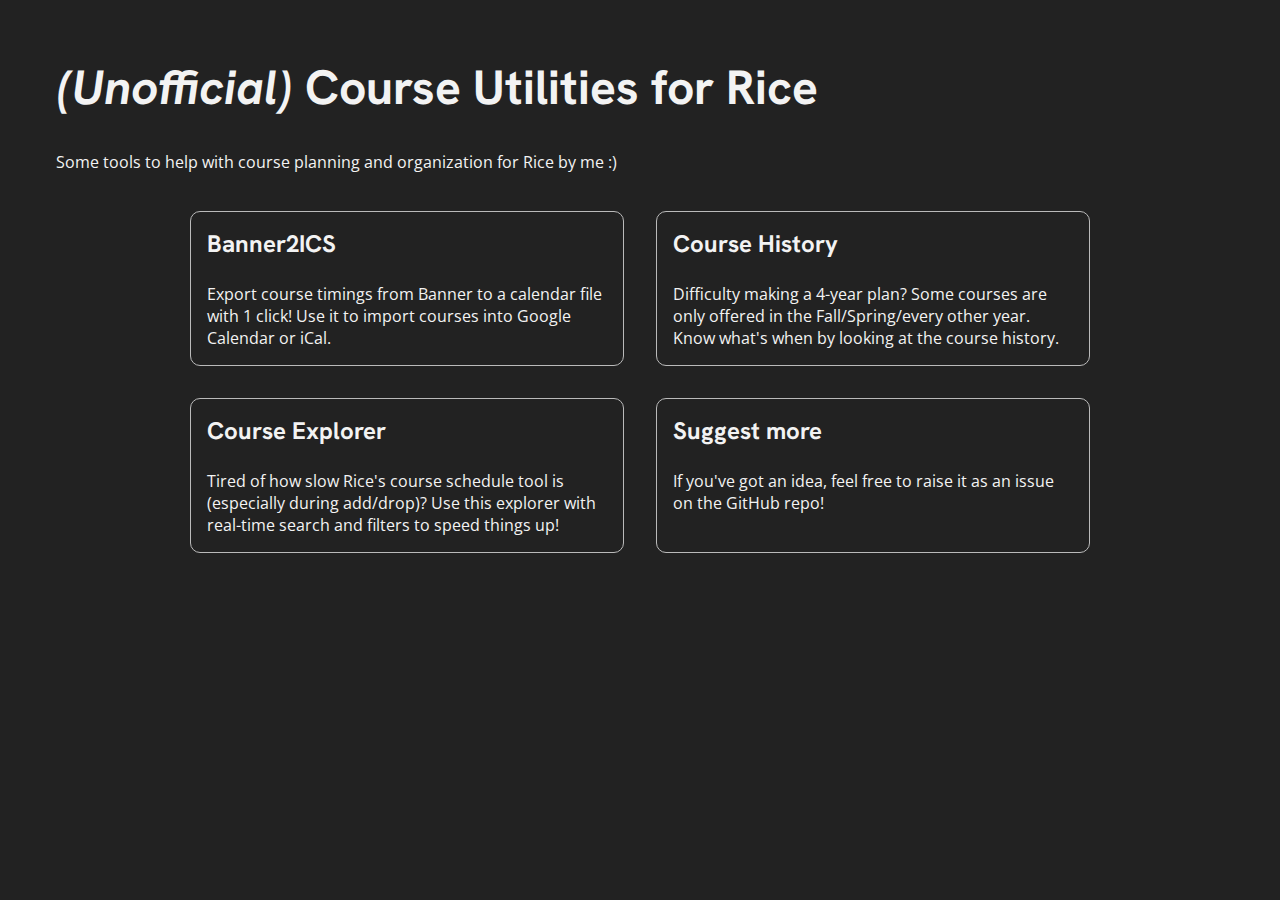
<file: index.html>
<!DOCTYPE html>
<html>
    <head>
		<!-- Google tag (gtag.js) -->
		<script async src="https://www.googletagmanager.com/gtag/js?id=G-L536E2FBC2"></script>
		<script>
			window.dataLayer = window.dataLayer || [];
			function gtag(){dataLayer.push(arguments);}
			gtag('js', new Date());

			gtag('config', 'G-L536E2FBC2');
		</script>
        <meta charset="utf-8">
        <meta name="viewport" content="width=device-width, initial-scale=1">
        <title>Course Utilities for Rice</title>
        <link rel="stylesheet" href="style.css" />
    </head>
    <body>
        <h1><i>(Unofficial)</i> Course Utilities for Rice</h1>
        <span>Some tools to help with course planning and organization for Rice by me :)</span>
        <br />
        <br />

        <div id="card-container">
            <a href="./Banner2ICS/" class="tool-card">
                <h2>Banner2ICS</h2>
                <span>Export course timings from Banner to a calendar file with 1 click! Use it to import courses into Google Calendar or iCal.</span>
            </a>
    
            <a href="https://fadileledath.com/course-scraper/history/" class="tool-card">
                <h2>Course History</h2>
                <span>Difficulty making a 4-year plan? Some courses are only offered in the Fall/Spring/every other year. Know what's when by looking at the course history.</span>
            </a>
    
            <a href="https://fadileledath.com/course-scraper/explorer/" class="tool-card">
                <h2>Course Explorer</h2>
                <span>Tired of how slow Rice's course schedule tool is (especially during add/drop)? Use this explorer with real-time search and filters to speed things up!</span>
            </a>
    
            <a href="https://github.com/fadilf/RiceCourseUtilities/issues" class="tool-card">
                <h2>Suggest more</h2>
                <span>If you've got an idea, feel free to raise it as an issue on the GitHub repo!</span>
            </a>
        </div>

    </body>
</html>
</file>
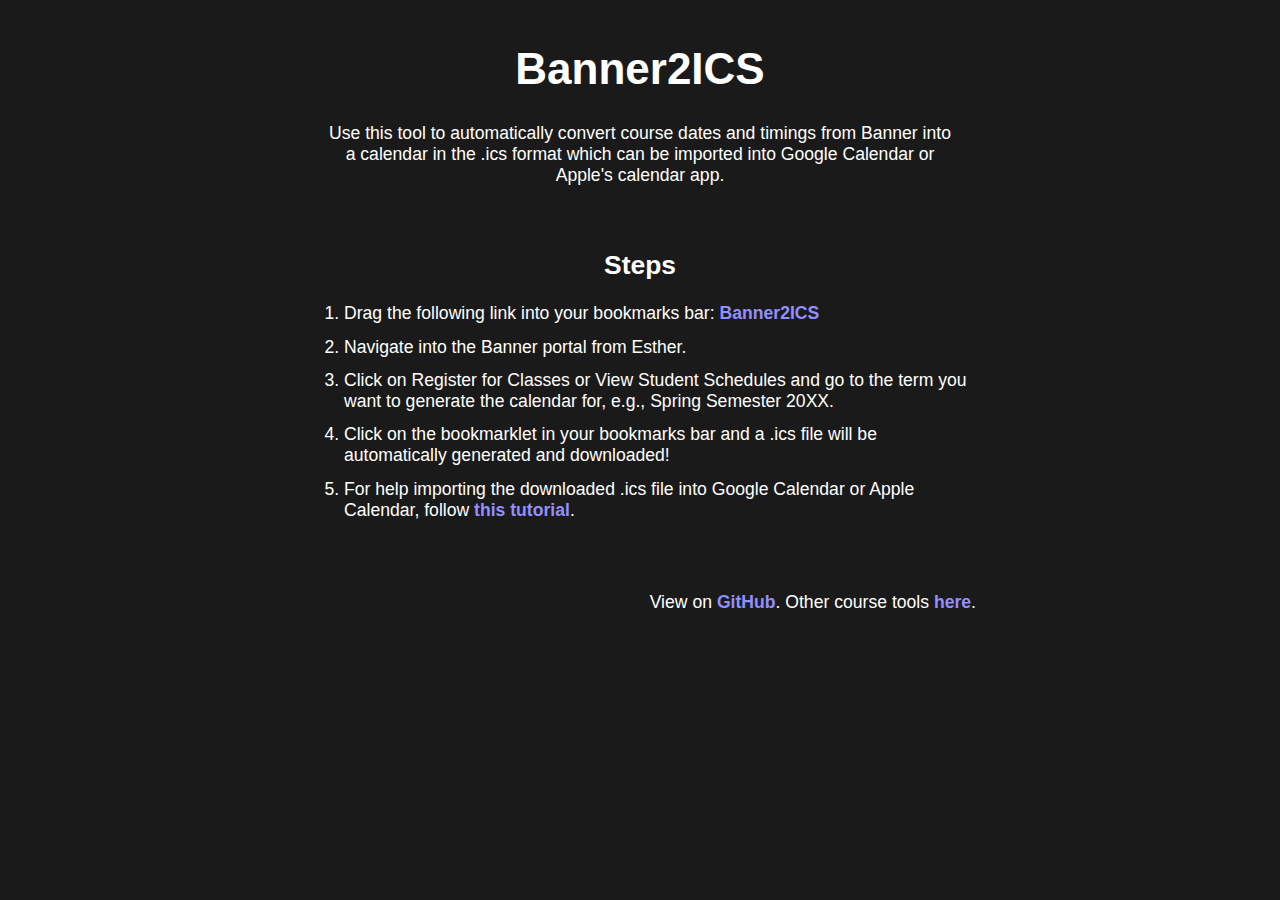
<file: Banner2ICS/index.html>
<html>
	<head>
		<!-- Google tag (gtag.js) -->
		<script async src="https://www.googletagmanager.com/gtag/js?id=G-L536E2FBC2"></script>
		<script>
			window.dataLayer = window.dataLayer || [];
			function gtag(){dataLayer.push(arguments);}
			gtag('js', new Date());

			gtag('config', 'G-L536E2FBC2');
		</script>
		<title>Banner2ICS</title>
	</head>
	<body>
		<h1>Banner2ICS</h1>
		<p id="info">Use this tool to automatically convert course dates and timings from Banner into a calendar in the .ics format which can be imported into Google Calendar or Apple's calendar app.</p>
		<br />
		<br />
		<h2>Steps</h2>
		<ol id="steps">
			<li>Drag the following link into your bookmarks bar: <a href='javascript:void function(){$.getScript("https://cdn.statically.io/gh/fadilf/RiceCourseUtilities/gh-pages/Banner2ICS/Banner2ICS.js")}();'>Banner2ICS</a></li>
			<li>Navigate into the Banner portal from Esther.</li>
			<li>Click on Register for Classes or View Student Schedules and go to the term you want to generate the calendar for, e.g., Spring Semester 20XX.</li>
			<li>Click on the bookmarklet in your bookmarks bar and a .ics file will be automatically generated and downloaded!</li>
			<li>For help importing the downloaded .ics file into Google Calendar or Apple Calendar, follow <a href="https://www.lifewire.com/how-to-import-ics-calendar-files-in-ical-1172177">this tutorial</a>.</li>
            <br /><br />
            <p id="attr">View on <a href="https://github.com/fadilf/RiceCourseUtilities/" target="_blank">GitHub</a>. Other course tools <a href="https://fadileledath.com/RiceCourseUtilities/" target="_blank">here</a>.</p>
		</ol>
		<style>
			h1 {
				margin-top: 1em;
				font-size: 2.5em;
			}
			h2 {
				font-size: 1.5em;
			}
			body {
				font-family: Arial;
				text-align: center;
				font-size: 1.1em;
                background: #1a1a1a;
                color: white;
			}
            body a {
                color: #928fff;
                font-weight: bold;
                text-decoration: none;
            }
			#steps {
				display: block;
				width: 50%;
				text-align: left;
				min-width: 35em;
				margin: 0 auto;
			}
			#steps li {
				margin: 0.7em 0;
			}
			#info {
				display: block;
				width: 50%;
				min-width: 35em;
				margin: 0 auto;
			}
            #attr {
                text-align: right;
            }
		</style>
	</body>
</html>
</file>
<file: style.css>
@import url('https://fonts.googleapis.com/css2?family=Hanken+Grotesk:ital,wght@0,700;1,700&family=Open+Sans&display=swap');

body {
    font-family: 'Open Sans', sans-serif;
    background: rgb(34, 34, 34);
    color: rgb(243, 243, 243);
    padding: 1em 3em;
}

h1 {
    font-family: 'Hanken Grotesk', sans-serif;
    font-size: 3em;
}

#card-container {
    display: flex;
    flex-wrap: wrap;
    justify-content: center;
}

.tool-card {
    padding: 1em;
    border: 1px solid #bababa;
    border-radius: 10px;
    margin: 1em;
    max-width: 25em;
    flex-grow: 1;
    min-width: 9em;
    text-decoration: none;
    color: rgb(243, 243, 243);
    transition: box-shadow .2s, transform .2s;
}

.tool-card:hover {
    box-shadow: rgb(0, 0, 0) 5px 5px 7px;
    transform: translate(-3px, -3px);
}

h2 {
    font-family: 'Hanken Grotesk', sans-serif;
    margin: 0 0 1em 0;
}
</file>
